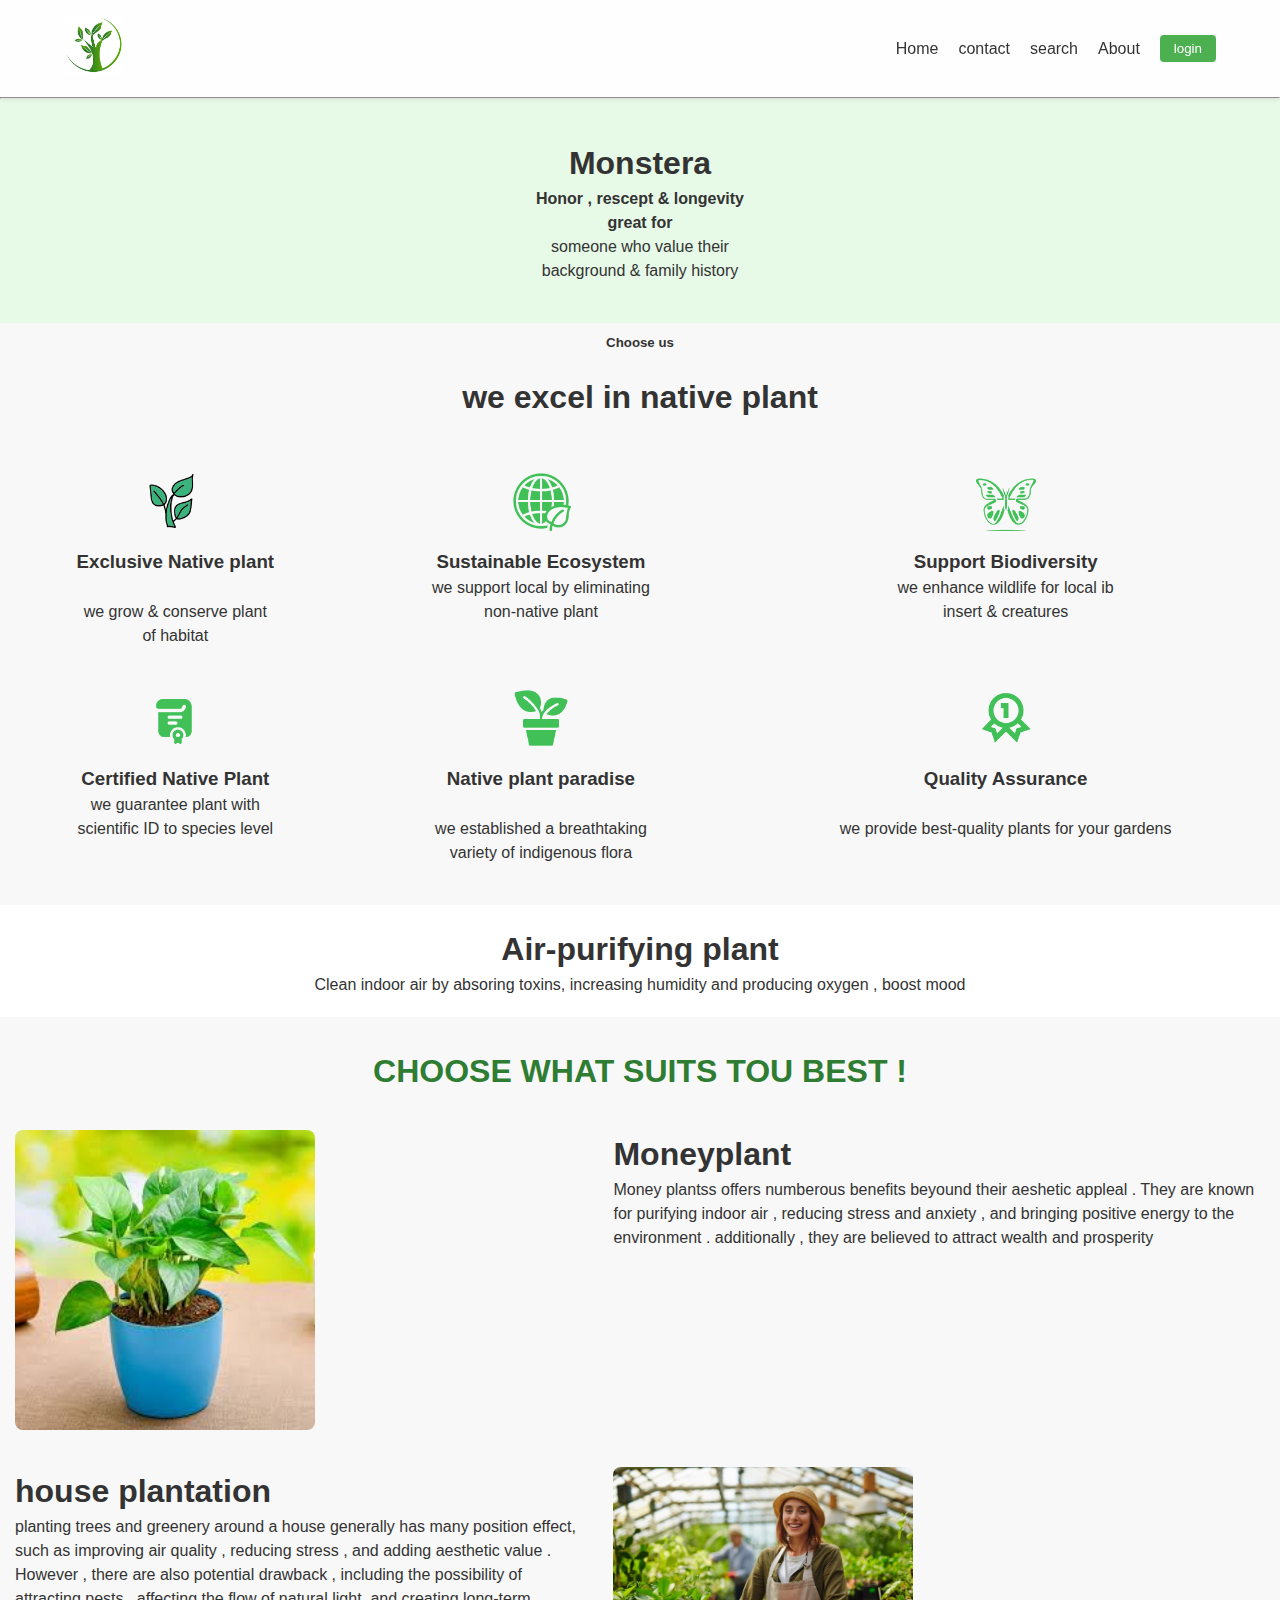
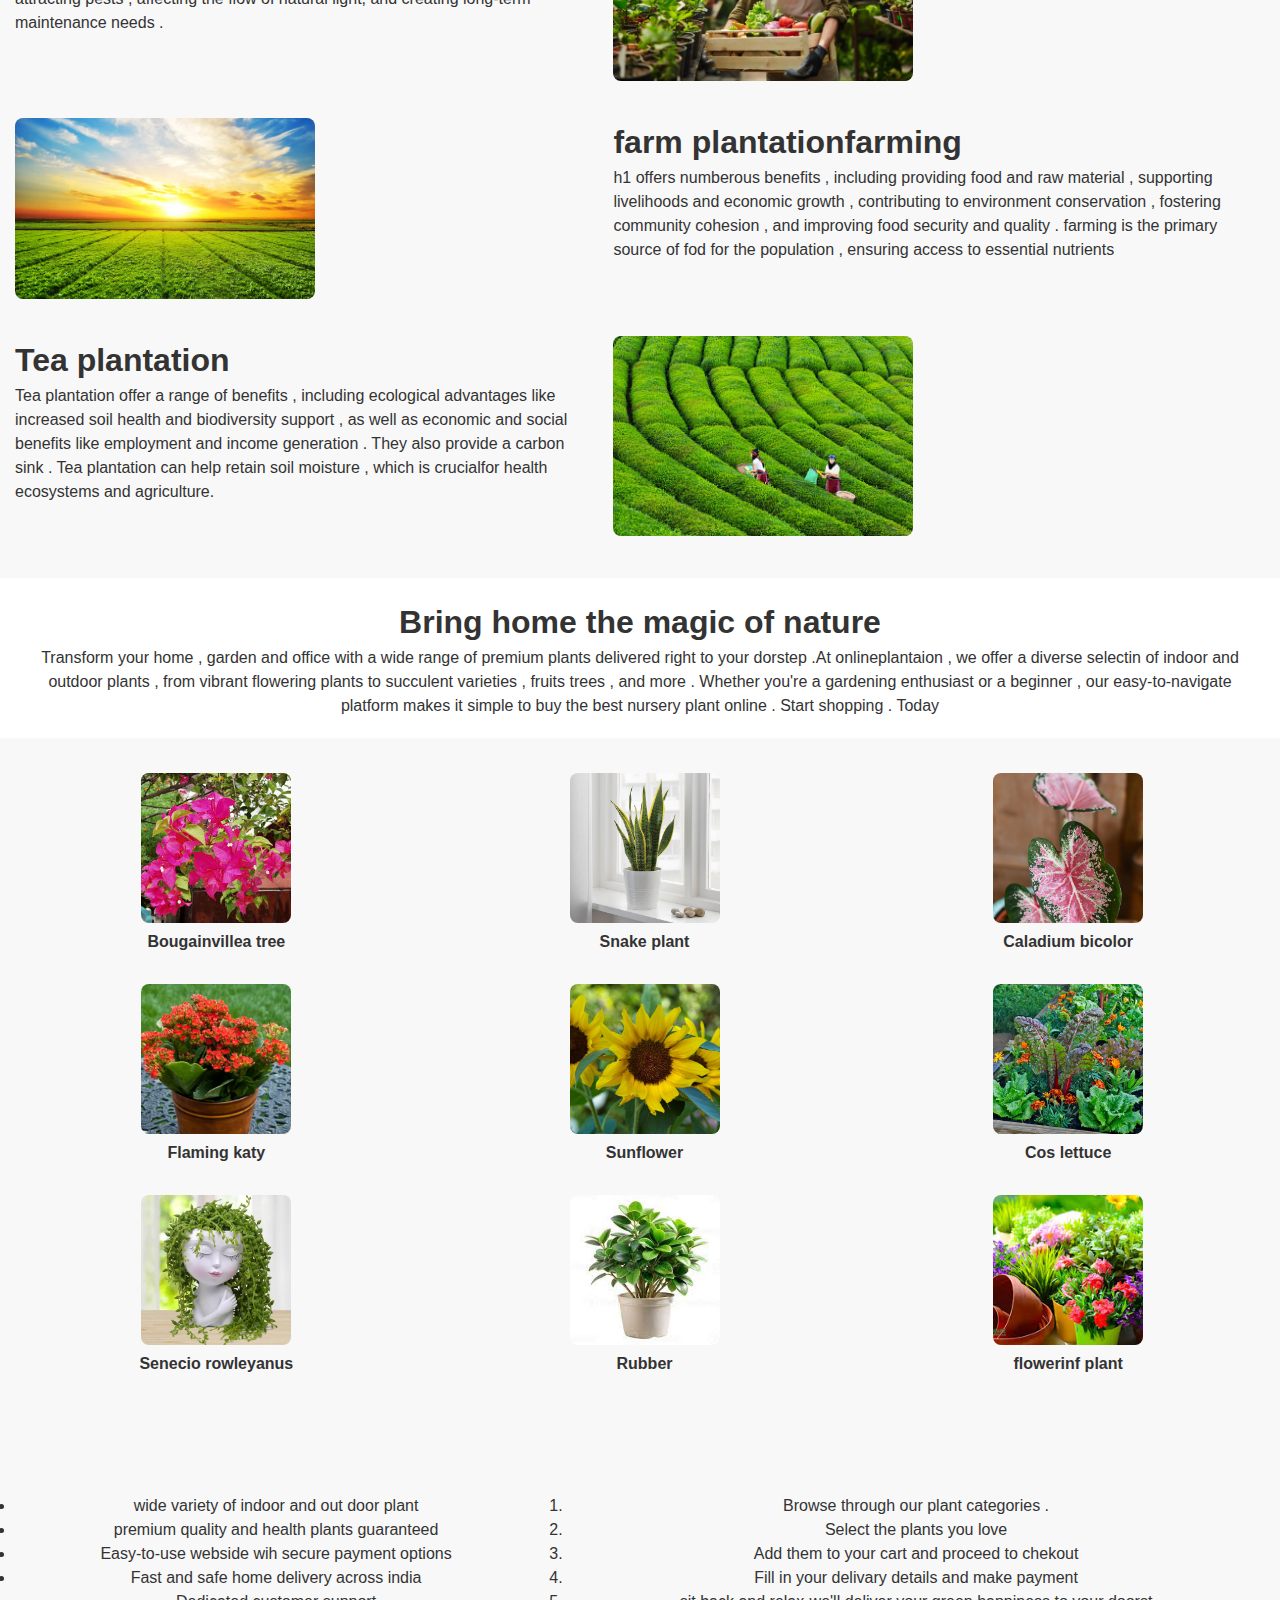
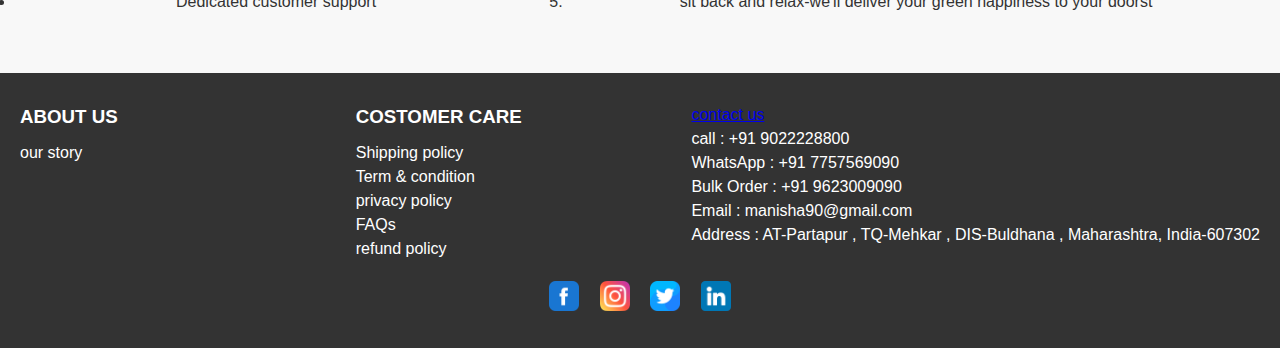
<file: index.html>
<!DOCTYPE html>
<html lang="en">
<head>
    <meta charset="UTF-8">
    <meta name="viewport" content="width=device-width, initial-scale=1.0">
    <title>Document</title>
    <link rel="stylesheet" href="style.css">
</head>
<body>
    <nav id="navbar">
        <div id="navbar-brand">
            <img class="logo" src="nav.jpg" alt="">
        </div>
        <div id="navlink"> 
            <a href="">Home</a>
            <a href="">contact</a>
            <a href="">search</a>
            <a href="">About</a>
            <button>login</button>
        </div>
    </nav>
    <hr>
    <div id="box1">
        <h1><b>Monstera</b></h1>
        <h4>Honor , rescept & longevity</h4>
        <p><b>great for</b></p>
        <p>someone who value their</p>
        <p>background & family history</p>
    </div>
    <div class="aux">
        <h5>Choose us</h5>
    </div>
    <div class="aux1">
        <h1>we excel in native plant</h1>
    </div>
    <div class="aux2">
        <table>
            <tr>
                <td><img src="icon1.png" alt=""> <h3>Exclusive Native plant</h3><br>we grow & conserve plant <br>of habitat</td>
                <td><img src="icon2.png" alt=""><h3>Sustainable Ecosystem <br></h3>we support local by eliminating <br>non-native plant </td>
                <td><img src="icon3.png" alt=""><h3>Support Biodiversity <br></h3>we enhance wildlife for local ib <br> insert & creatures</td>
            </tr>
            <tr>
                <td><img src="icon4.png" alt=""><h3>Certified Native Plant <br></h3>we guarantee plant with <br> scientific ID to species level</td>
                <td><img src="icon5.png" alt=""><h3>Native plant paradise </h3><br> we established a breathtaking <br>variety of indigenous flora</td>
                <td><img src="icon6.png" alt=""><h3>Quality Assurance </h3><br>we provide best-quality plants for your gardens</td>
            </tr>
        </table>
    </div>
    <div id="box3">
        <h1>Air-purifying plant</h1>
        Clean indoor air by absoring toxins, increasing humidity and producing oxygen , boost mood
    </div>
    <h1 class="head1">CHOOSE WHAT SUITS TOU BEST !</h1>
    <table>
        <tr>
            <td><img src="flower1.jpg" alt=""></td>
            <td><h1><b>Moneyplant</b></h1>
                 Money plantss offers numberous benefits beyound their aeshetic appleal . They are known for purifying indoor air , reducing stress and anxiety , and bringing positive energy to the environment . additionally , they are believed to attract wealth and prosperity</td>
        </tr>
        <tr>
            <td id="hero1"><h1><b>house plantation</b></h1>
                planting trees and greenery around a house generally has many position effect, such as improving air quality , reducing stress , and adding aesthetic value . However , there are also potential drawback , including the possibility of attracting pests , affecting the flow of natural light, and creating long-term maintenance needs .</td>
            <td><img src="flower2.jpg" alt=""></td>
        </tr>
        <tr>
            <td> <img src="flower3.jpg" alt=""></td>
            <td><h1><b>farm plantationfarming</b></h1>h1 offers numberous benefits , including providing food and raw material , supporting livelihoods and economic growth , contributing to environment conservation , fostering community cohesion , and improving food security and quality . farming is the primary source of fod for the population , ensuring access to essential nutrients 
            </td>
        </tr>
        <tr>
            <td> <h1><b>Tea plantation </h1></b>Tea plantation offer a range of benefits , including ecological advantages like increased soil health and biodiversity support , as well as economic and social benefits like employment and income generation . They also provide a carbon sink . Tea plantation can help retain soil moisture , which is crucialfor health ecosystems and agriculture.</td>
            <td><img src="fiower4.jpg" alt=""></td>
        </tr>
    </table>
    <div class="divmain2">
    <h1><b>Bring home the magic of nature </b></h1>
    Transform your home , garden and office with a wide range of premium plants delivered right to your dorstep .At onlineplantaion , we offer a diverse selectin of indoor and outdoor plants , from vibrant flowering plants to succulent varieties , fruits trees , and more . Whether you're a gardening enthusiast or a beginner , our easy-to-navigate platform makes it simple to buy the best nursery plant online . Start shopping . Today
    </div>
                <table class="boxx11">
                    <tr>
                        <td><img src="img1.png" alt=""><p><b>Bougainvillea tree</b></p></td>
                        <td><img src="img2.png" alt=""><p><b>Snake plant</b></p></td>
                        <td><img src="img3.png" alt=""><p><b>Caladium bicolor</b></p></td>
                    </tr>
                    <tr>
                        <td><img src="img5.png" alt=""><p><b>Flaming katy</b></p></td>
                        <td><img src="img6.png" alt=""><p><b>Sunflower</b></p></td>
                        <td><img src="img7.png" alt=""><p><b>Cos lettuce</b></p></td>
                    </tr>
                    <tr>
                        <td><img src="img8.png" alt=""><p><b>Senecio rowleyanus</b></p></td>
                        <td><img src="img9.png" alt=""><p><b>Rubber</b></p></td>
                        <td><img src="img10.png" alt=""><p><b>flowerinf plant</b></p></td>
                    </tr>
                </table>
                <br>
                <table class="boxx22">
                    <tr>
                        <td>
            <ul>
            <li> wide variety of indoor and out door plant</li>
            <li>premium quality and health plants guaranteed </li>
            <li> Easy-to-use webside wih secure payment options </li>
            <li>Fast and safe home delivery across india </li>
            <li>Dedicated customer support </li>
            </ul>
            </td>
            <br>
        <td>
                <ol>
                <li>Browse through our plant categories .</li>
                <li>Select the plants you love </li>
                <li> Add them to your cart and proceed to chekout</li>
                <li> Fill in your delivary details and make payment</li>
                <li>sit back and relax-we'll deliver your green happiness to your doorst</li>
            </ol>
            </td>
        </tr>
    </table>
    <footer class="hero10"> 
        <br>
        <footer class="footer">
            <div class="footer-container"> 
                <div class="footer-section">
                    <h3>ABOUT US </h3>
                    <ul>
                        <li><a href=""> our story</a></li>
                        <li><a href="All products"></a></li>
                    </ul>
                </div>
                <div class="footer-section">
                    <h3>COSTOMER CARE</h3>
                    <UL>
                        <li><a href="">Shipping policy</a></li>
                        <li><a href="">Term & condition</a></li>
                        <li><a href="">privacy policy</a></li>
                        <li><a href="">FAQs</a></li>
                        <li><a href="">refund policy</a></li>
                    </UL>
                </div>
                <div class="footer_section">
                    <a href="contact.html">contact us</a>
                </br>
                <p>call : +91 9022228800</p>
                <p>WhatsApp : +91 7757569090</p>
                <p>Bulk Order : +91 9623009090</p>
                <p>Email : manisha90@gmail.com</p>
                <p>Address : AT-Partapur , TQ-Mehkar , DIS-Buldhana , Maharashtra, India-607302</p>
                </div>
            </div>
            <div class="footer-bottom">
                <!-- <img src="nav.jpg" alt="" class="footer logo">  -->
                <div class="social-icons">
                    <a href=""><img src="facebook.png" alt="facebook"></a>
                    <a href=""><img src="insta.png" alt="instagram"></a>
                    <a href=""><img src="twitt.png" alt="twiter"></a>
                    <a href=""><img src="linkedin.png" alt="linkedin"></a>
                </div>
            </div>
        </footer>
    </footer>
    
</body>
</html>
</file>
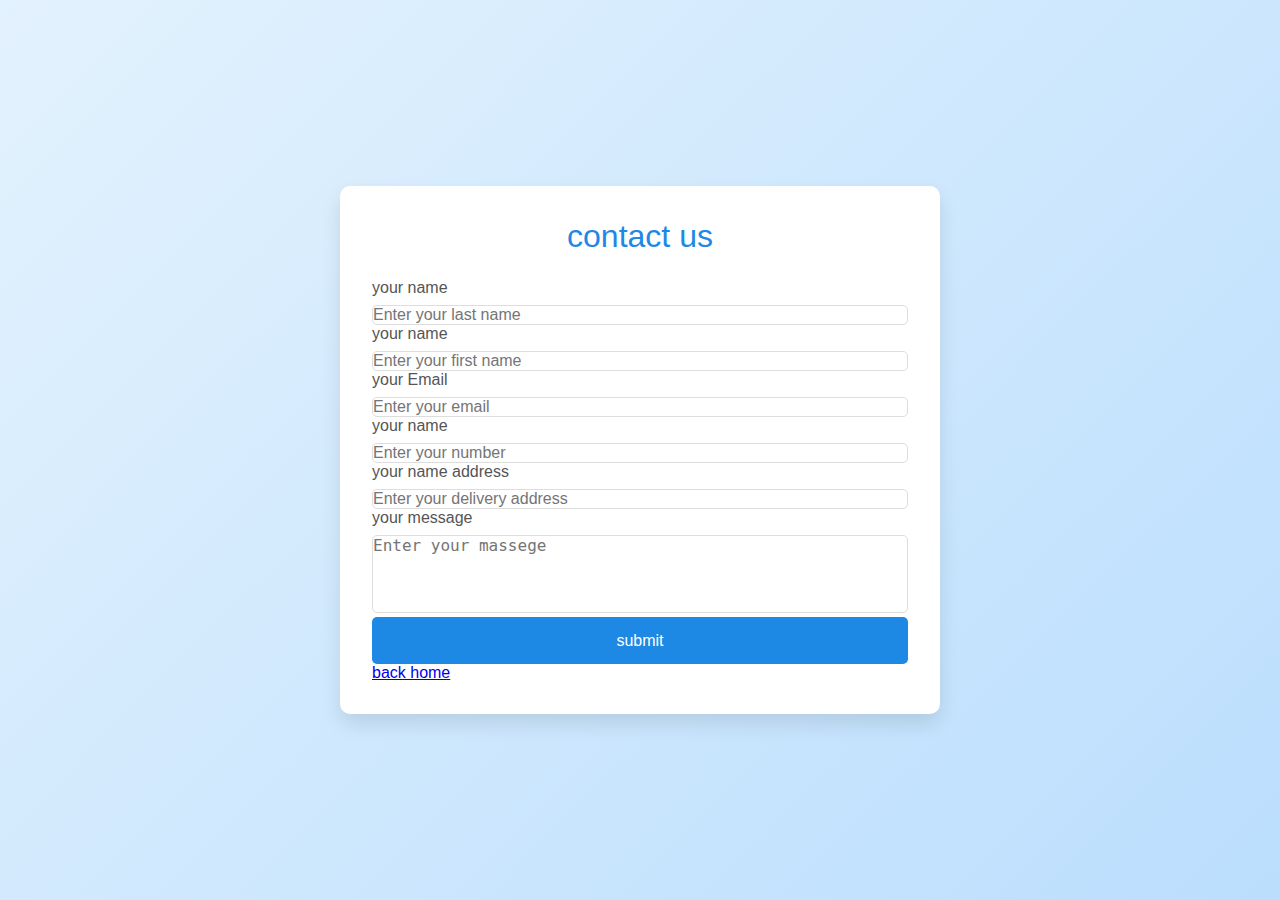
<file: contact.html>
<!DOCTYPE html>
<html lang="en">
<head>
    <meta charset="UTF-8">
    <meta name="viewport" content="width=device-width, initial-scale=1.0">
    <title>Document</title>
    <link rel="stylesheet" href="style2.css">
</head>
<body>
    <div class="form-container">
        <h2>contact us</h2>
        <form action="">
            <div class="form-group">
                <label for="">your name</label>
                  <input type="text" placeholder="Enter your last name" required>
        </div>
           <div class="form-group">
                  <label for="">your name</label>
                      <input type="text" placeholder="Enter your first name" required>
           </div>
           <div class="form-group"> 
                  <label for="">your Email</label>
                        <input type="email" placeholder="Enter your email"required>
           </div>
           <div class="form-group">
                  <label for="">your name</label>
                       <input type="text" placeholder="Enter your number"required>
           </div>
           <div class="form-group"> 
                   <label for="">your name address</label>
                       <input type="text" placeholder="Enter your delivery address"required>
           </div>
            <div class="form-group"> 
                  <label for="">your message</label>
                      <textarea name="" rows="4" id="" placeholder="Enter your massege"></textarea>
            </div>
            <div class="form-group">
                 <button type="submit">submit</button>
            <p><a href="index.html">back home</a></p>
            </div> 
        </form>
    </div>
</body>
</html>
</file>
<file: style.css>
* {
    margin: 0;
    padding: 0;
    box-sizing: border-box;
}

body {
    font-family: 'Segoe UI', sans-serif;
    line-height: 1.5;
    background: #f8f8f8;
    color: #333;
}

#navbar {
    display: flex;
    justify-content: space-between;
    align-items: center;
    padding: 15px 5%;
    background-color: rgba(255, 255, 255, 0.85);
    box-shadow: 0 2px 5px rgba(0,0,0,0.1);
    position: sticky;
    top: 0;
    z-index: 1000;
}

.logo {
    width: 60px;
    height: auto;
}

#navlink {
    display: flex;
    gap: 20px;
    align-items: center;
}

#navlink a, #navlink button {
    text-decoration: none;
    color: #333;
    font-weight: 500;
    background: none;
    border: none;
    cursor: pointer;
}

#navlink button {
    padding: 6px 14px;
    background-color: #4CAF50;
    color: white;
    border-radius: 4px;
}

#box1 {
    text-align: center;
    padding: 40px 20px;
    background-color: #e7f9e7;
}

.aux, .aux1 {
    text-align: center;
    padding: 10px;
}

.aux2 table {
    width: 100%;
    text-align: center;
    border-collapse: collapse;
    margin-bottom: 20px;
}

.aux2 td {
    padding: 20px;
}

.aux2 img {
    width: 60px;
    margin-bottom: 10px;
}

#box3, .divmain2 {
    padding: 20px;
    text-align: center;
    background: #fff;
}

.head1 {
    text-align: center;
    margin-top: 30px;
    color: #2e7d32;
}

table {
    width: 100%;
    margin: 20px 0;
    border-collapse: collapse;
}

td {
    vertical-align: top;
    padding: 15px;
}

table img {
    width: 100%;
    max-width: 300px;
    height: auto;
    border-radius: 8px;
}
.boxx11, .boxx22 {
    width: 100%;
    text-align: center;
}

.boxx11 td, .boxx22 td {
    padding: 15px;
}

.boxx11 img {
    width: 150px;
    height: 150px;
    object-fit: cover;
}

.footer {
    background: #333;
    color: white;
    padding: 30px 20px;
}

.footer-container {
    display: flex;
    flex-wrap: wrap;
    justify-content: space-between;
    gap: 30px;
}

.footer-section {
    flex: 1;
    min-width: 200px;
}

.footer-section h3 {
    margin-bottom: 10px;
}

.footer-section ul, .footer-section ul li {
    list-style: none;
}

.footer-section a {
    color: white;
    text-decoration: none;
}

.footer-bottom {
    margin-top: 20px;
    text-align: center;
}

.social-icons img {
    width: 30px;
    margin: 0 8px;
}

@media (max-width: 768px) {
    #navlink {
        flex-direction: column;
        gap: 10px;
    }

    .aux2 table, .boxx11, .boxx22 {
        display: block;
        overflow-x: auto;
        white-space: nowrap;
    }

    table, td {
        display: block;
        width: 100%;
    }

    table img {
        width: 100%;
        max-width: 100%;
    }

    .footer-container {
        flex-direction: column;
        align-items: flex-start;
    }

    #navbar {
        flex-direction: column;
        align-items: flex-start;
    }

    .logo {
        margin-bottom: 10px;
    }
}
</file>
<file: style2.css>
*{
    margin: 0;
    padding: 0;
    box-sizing: border-box;
}
body{
    background: linear-gradient(135deg,#e3f2fd,#bbdefd);
    font-family: 'poppins', sans-serif;
    display: flex;
    justify-content: center;
    align-items: center;
    min-height: 100vh;
    color: #333;
}
 .form-container{
    background: #ffffff;
    max-width: 600px;
    width: 90%;
    padding: 2rem;
    border-radius: 10px;
    box-shadow: 0 10px 20px rgba(0,0,0,0.1);
}
.form-container h2{
    font-size: 2rem;
    font-weight: 500;
    margin-bottom: 1.5rem;
    color: #1e88e5;
    text-align: center;
}
.form-group  label {
    display: block;
    margin-bottom: 0.5rem;
    font-weight: 500px;
    color: #555; 
}
.form-group input,
.form-group textarea,
.form-group select{
    width: 100%;
    padding: 0.9;
    font-size: 1rem;
    border: 1px solid #ddd;
    border-radius: 5px;
    outline: none;
    transition: border-color 0.3s ease;
} 
 .form-group input:focus,
.form-group textarea:focus,
.form-group select:focus{
    border-color: #1e88e5;
}
.form-group textarea{
    resize: none; 
}
.form-group button {
    width: 100%;
    padding: 0.9rem;
    font-size: 1rem;
    font-weight: 500;
    color: #ffffff;
    background:#1e88e5 ;
    border-radius: 5px;
    border: none;
    cursor: pointer;
    transition: background-color 0.3s ease; 
}   
.form-group button:hover{
    background: #1565c0;
}
</file>
